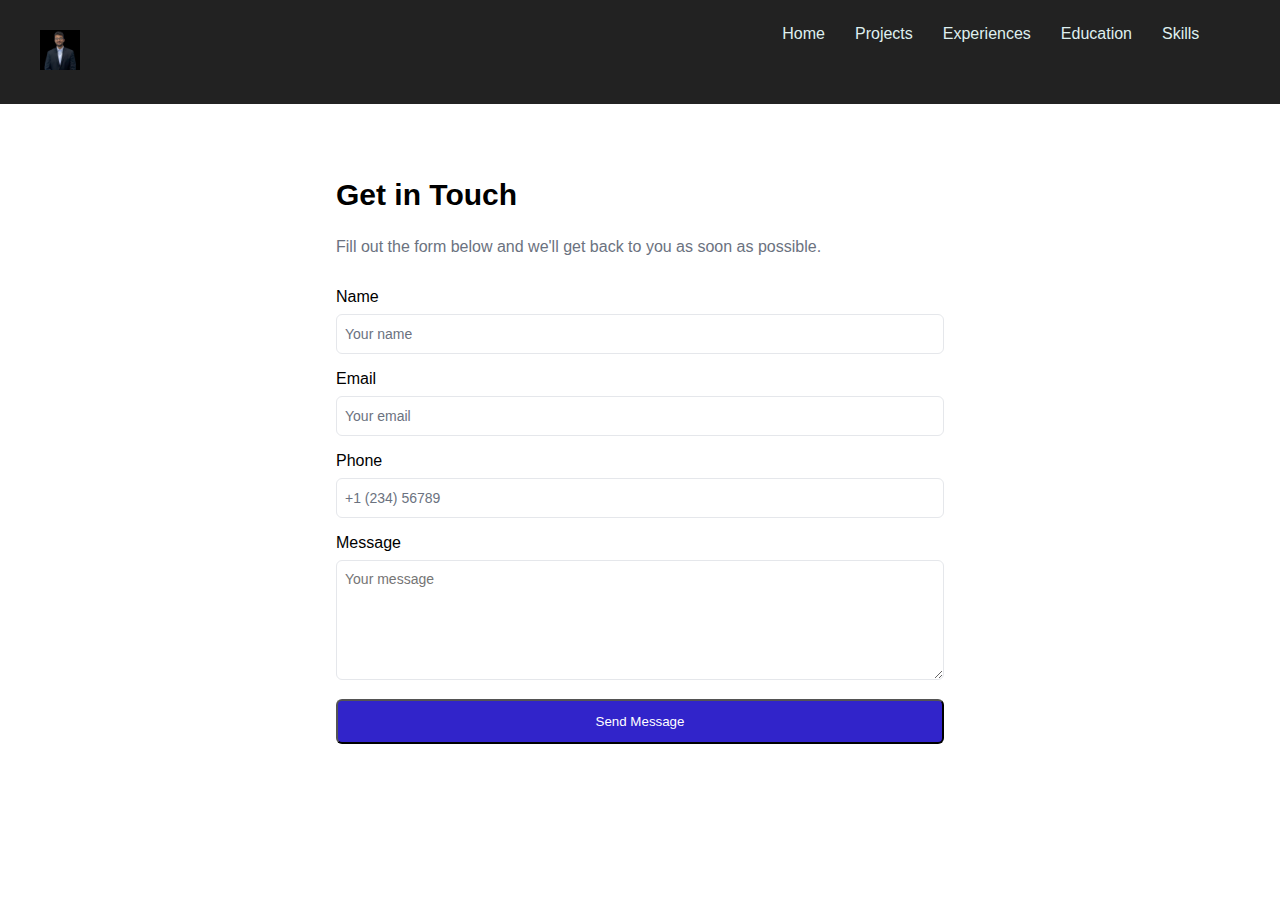
<file: index.html>
<!DOCTYPE html>

    <head>
        <meta charset="utf-8">
        <meta http-equiv="X-UA-Compatible" content="IE=edge">
        <meta name="description" content="">
        <meta name="viewport" content="width=device-width, initial-scale=1">
        <title>Idriss Haddad</title>
        <link rel="stylesheet" href="css\general.css">
        <link rel="shortcut icon" href="img\imagee.jpeg" type="image/x-icon">
    </head>
    <body>
        <header>
            <nav class="nav">
                <input type="checkbox" id="nav-check">
                <div class="nav-header">
                    <div class="nav-title">
                        <a href="index.html">
                            <img src="img\imagee.jpeg" alt="Logo" class="logo">
                        </a>
                    </div>
                </div>


                <div class="nav-btn">
                    <label for ="nav-check">
                        <span></span>
                        <span></span>
                        <span></span>
                    </label>
                </div>

                <ul class="nav-list">
                    <li><a href="index.html">Home</a></li>
                    <li><a href="Projects.html">Projects</a></li>
                    <li><a href="index.html">Experiences</a></li>
                    <li><a href="index.html">Education</a></li>
                    <li><a href="index.html">Skills</a></li>
                </ul>
            </nav>
        </header>

        <section class="contact-section">
            <div class="contact-intro">
              <h2 class="contact-title">Get in Touch</h2>
              <p class="contact-description">
                Fill out the form below and we'll get back to you as soon as possible.
              </p>
            </div>
          
            <form class="contact-form" action="https://api.web3forms.com/submit" method="POST">
          
              <input type="hidden" name="access_key" value="2ecce696-31af-40aa-9992-04beb9d83e2f" />
              <input type="hidden" name="subject" value="New Contact Form Submission from Web3Forms" />
              <input type="hidden" name="from_name" value="My Website" />
              <!-- More custom ization options available in the docs: https://docs.web3forms.com -->
          
              <div class="form-group-container">
                <div class="form-group">
                  <label for="name" class="form-label">Name</label>
                  <input id="name" name="name" class="form-input" placeholder="Your name" type="text" />
                </div>
                <div class="form-group">
                  <label for="email" class="form-label">Email</label>
                  <input id="email" name="email" class="form-input" placeholder="Your email" type="email" />
                </div>
                <div class="form-group">
                  <label for="phone" class="form-label">Phone</label>
                  <input id="phone" name="phone" class="form-input" placeholder="+1 (234) 56789" type="text" />
                </div>
                <div class="form-group">
                  <label for="message" class="form-label">Message</label>
                  <textarea class="form-textarea" id="message" name="message" placeholder="Your message"></textarea>
                </div>
              </div>
              <button class="form-submit" type="submit">Send Message</button>
            </form>
          
          </section>
 
        <script src="" async defer></script>
    </body>
    
</html>
</file>
